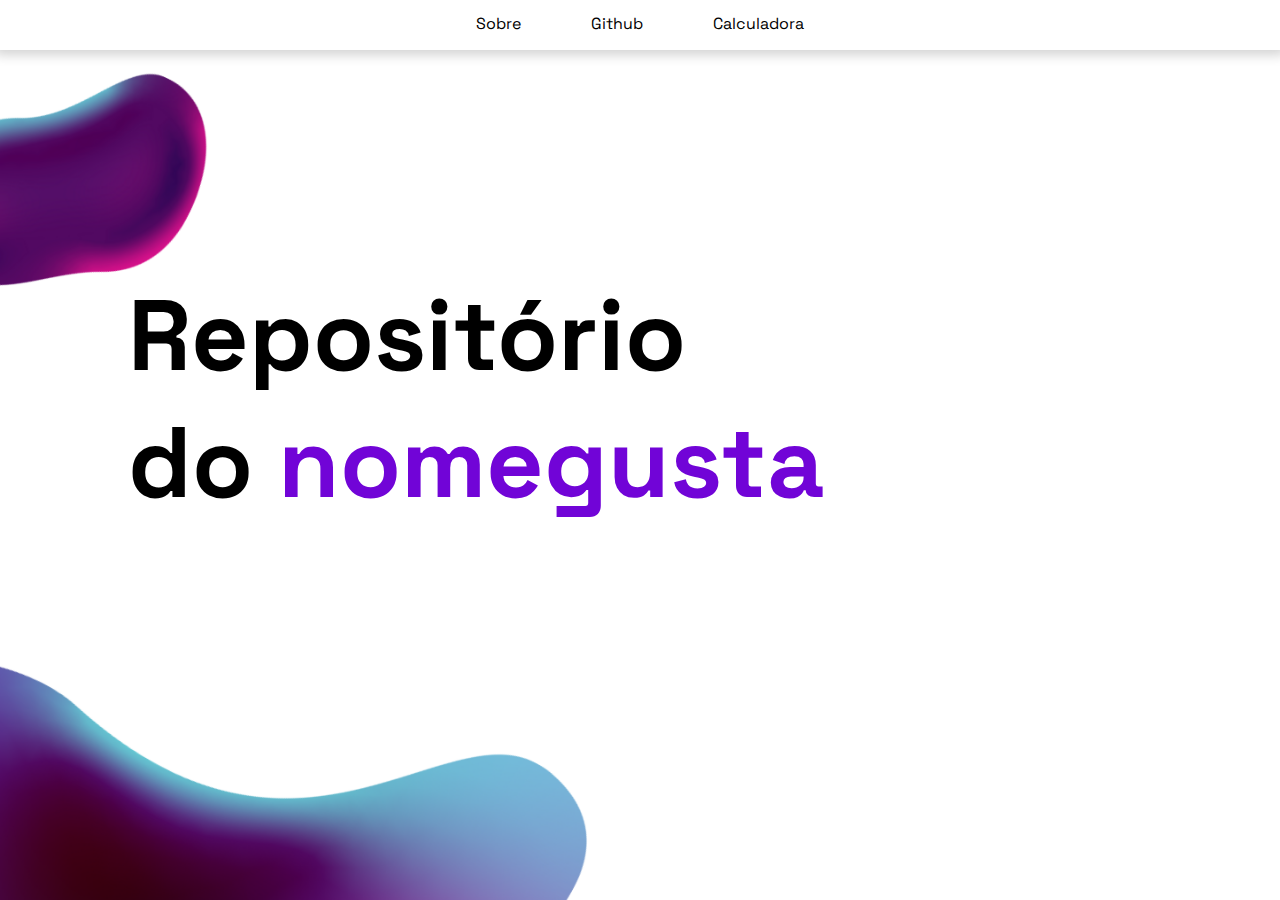
<file: index.html>
<!DOCTYPE html>
<html lang="en">
<head>
    <meta charset="UTF-8">
    <meta name="viewport" content="width=device-width, initial-scale=1.0">
    <title>Document</title>
    <link rel="stylesheet" href="style.css">
    <script src="script.js"></script>
</head>
<body class="index">
    <header class="menu">
            <div class="Conteudo_Menu">
                <a href="https://github.com/gugsinwork">Sobre</a>
                <a href="https://github.com/gugsinwork">Github</a>
                <a href="calculadora.html">Calculadora</a>
            </div>
        </header>
        <div class="conteudo">
            <h1 id="index">Repositório <br> do <span style="color: rgb(113, 4, 215);" >nomegusta</span></h1>
        </div>
   
</body>
</html>
</file>
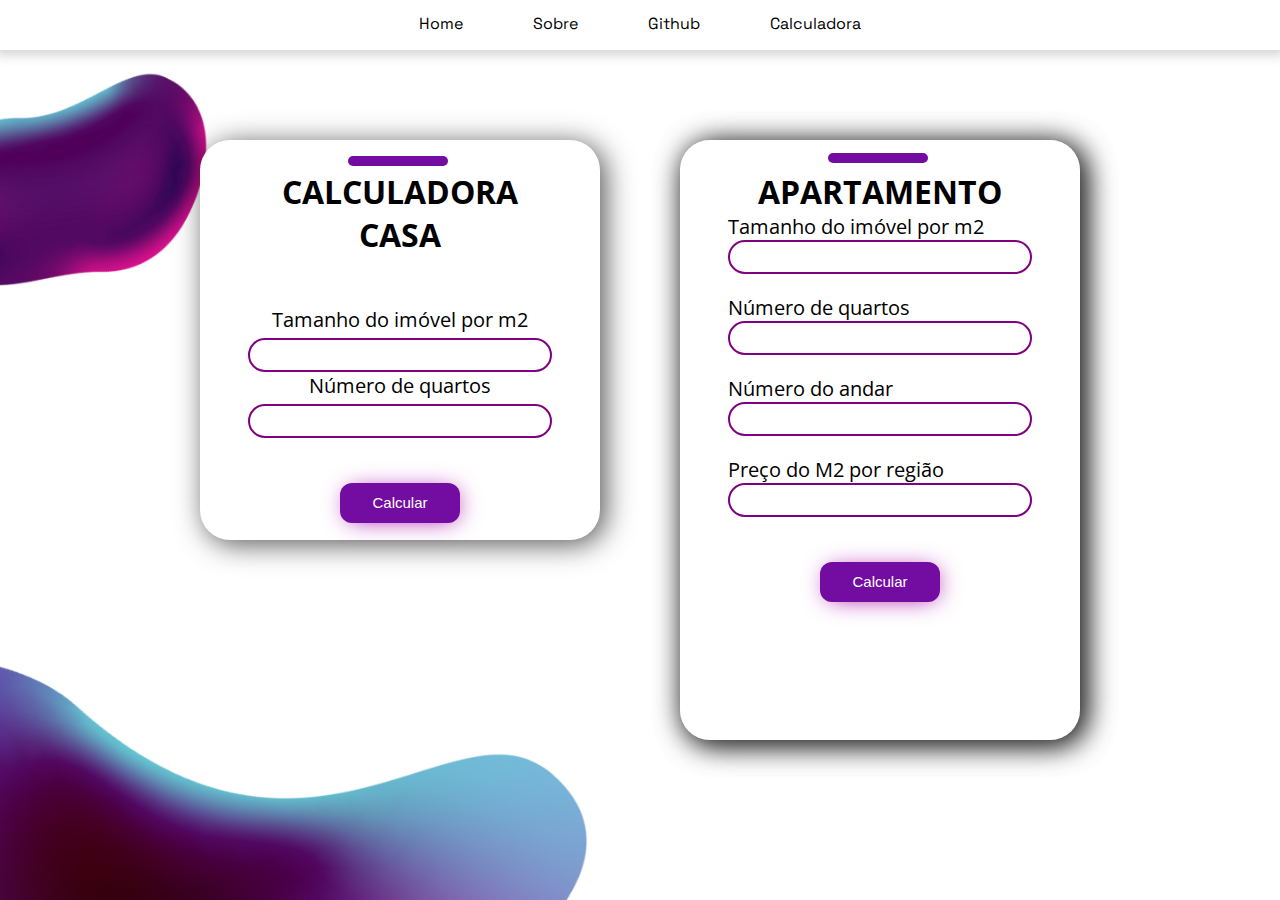
<file: calculadora.html>
<!DOCTYPE html>
<html lang="en">
<head>
    <meta charset="UTF-8">
    <link rel="stylesheet" href="style.css">
    <meta name="viewport" content="width=, initial-scale=1.0">
    <title>Calculadora</title>
    <script src="script.js"></script>
</head>
<body>
    <header class="menu">
        <div class="Conteudo_Menu">
            <a href="index.html">Home</a>
            <a href="https://github.com/gugsinwork">Sobre</a>
            <a href="https://github.com/gugsinwork">Github</a>
            <a href="calculadora.html">Calculadora</a>
        </div>
    </header>
    <div class="container">
        <div class="card">
            <h1>CALCULADORA</h1>
                <h1>CASA</h1>
                <div class="form">
                    <div class="border_line"></div>
                    <form action="" onsubmit="calcularImovel()">
                        <label class="label_text">Tamanho do imóvel por m2</label><br>
                            <input class="input_button" type="number" id="m2" value=""><br>
                        <label class="label_text" for="">Número de quartos</label><br>
                            <input class="input_button" type="number" id="quarto"><br>

                        <div class="submit_button"><input type="submit" id="submit_style" value="Calcular" onclick="calcularImovel()"></div><br>
                    </form>
                </div>
        </div>
            <div class="card_ap">
                <div class="card_ap">
                    <h1>APARTAMENTO</h1>
                        <div class="form_ap">
                            <div class="border_line_ap"></div>
                                <form onsubmit="calculaAp()">
                                    <label class="label_text_ap">Tamanho do imóvel por m2</label><br>
                                        <input class="input_button_ap" type="number" id="m2ap" value=""><br>
                                    <label class="label_text_ap" for="">Número de quartos</label><br>
                                        <input class="input_button_ap" type="number" id="quartoap"><br>
                                    <label class="label_text_ap">Número do andar</label><br>
                                        <input type="number" class="input_button_ap" id="andar"><br>
                                    <label class="label_text_ap">Preço do M2 por região</label><br>
                                        <input type="number" class="input_button_ap" id="preco_ap">
                                        <div class="submit_button"><input type="submit" id="submit_style" value="Calcular" onclick="calculaAp()"></div>
                                    </form>
                        </div>
                </div>
            </div>
    </div>
</body>
</html>
</file>
<file: style.css>
@import url('https://fonts.googleapis.com/css2?family=Quicksand:wght@500&family=Space+Grotesk:wght@300&display=swap');

@import url('https://fonts.googleapis.com/css2?family=Open+Sans&family=Space+Grotesk:wght@300&display=swap');
*{
    margin: 0;
    padding: 0;
}
body{
    background-image: url(2.png);
    background-size: 1700px;
    background-attachment: fixed;
}
.menu{
    background-color: white;
    height: 50px;
    -webkit-box-shadow:0px 0px 11px 5px rgba(0,0,0,0.9);
    -moz-box-shadow: 0px 0px 10px 5px rgba(0,0,0,0.9);
    box-shadow: 0px 0px 11px 5px rgba(0, 0, 0, 0.177);
}
.Conteudo_Menu{
    display: flex;
    justify-content: center;
    align-items: center;
}
a{
    padding: 0 35px;
    text-decoration: none;
    color: black;
    margin-top: 1%;
    font-family: 'Quicksand', sans-serif;
font-family: 'Space Grotesk', sans-serif;

}
a:hover{
    transition: all 0.4s;
    background-color: rgb(130, 17, 236);
    border-radius: 50px;
    color: white;
}
h1#index{
    text-align: start;
    margin-top: 15%;
    font-size: 100px;
    margin-left: 10%;
    font-family: 'Open Sans', sans-serif;
    font-family: 'Space Grotesk', sans-serif;
}
.container{
    display: flex;
    flex-direction: row;
    margin-top: 7%;
    justify-content: center
}
.card{
    margin-right: 80px;
    display: flex;
    flex-direction: column;
    align-items: center;
    background-color: rgb(255, 255, 255);
    width: 400px;
    height: 400px;
    border-radius: 30px;
    -webkit-box-shadow: 5px 4px 29px 0px rgba(0,0,0,0.68);
    -moz-box-shadow: 5px 4px 29px 0px rgba(0,0,0,0.68);
    box-shadow: 5px 4px 29px 0px rgba(0,0,0,0.68);
}
h1{
    position: relative;
    top: 30px;
    font-family: 'Open Sans', sans-serif;
}
.form{
    position: relative;
    top: 70px;
    text-align: center;
}
.input_button{
    outline: 0;
    border-radius: 50px;
    border: solid 2px purple;
    width: 300px;
    height: 30px;
    margin-top: 5px

}
@import url('https://fonts.googleapis.com/css2?family=Open+Sans:wght@300&display=swap');
.label_text{
    font-size: 20px;
    font-family: 'Open Sans', sans-serif;
}
.submit_button{
    display: flex;
    align-items: center;
    justify-content: center;
    position: relative;
    top: 45px;
}
#submit_style{
    width: 120px;
    height: 40px;
    border-style: none;
    background-color: rgb(115, 13, 162);
    color: white;
    font-size: 15px;
    border-radius: 12px;
    -webkit-box-shadow: 2px 2px 24px -6px rgba(163,0,163,1);
    -moz-box-shadow: 2px 2px 24px -6px rgba(163,0,163,1);
    box-shadow: 2px 2px 24px -6px rgba(163,0,163,1);
}
.border_line{
    background-color: rgb(115, 13, 162);
    height: 10px;
    width: 100px;
    border-radius: 50px;
    position: relative;
    bottom: 140px;
    left: 100px;
}
.card_ap{
    display: flex;
    flex-direction: column;
    align-items: center;
    background-color: rgb(255, 255, 255);
    width: 400px;
    height: 600px;
    border-radius: 30px;
    -webkit-box-shadow: 5px 4px 29px 0px rgba(0,0,0,0.68);
    -moz-box-shadow: 5px 4px 29px 0px rgba(0,0,0,0.68);
    box-shadow: 5px 4px 29px 0px rgba(0,0,0,0.68);
}
.label_text_ap{
    font-size: 20px;
    font-family: 'Open Sans', sans-serif;
    position: relative;
    top: 20px;
}
.input_button_ap{
    outline: 0;
    border-radius: 50px;
    border: solid 2px purple;
    width: 300px;
    height: 30px;
    margin-top: 20px

}
.border_line_ap{
    background-color: rgb(115, 13, 162);
    height: 10px;
    width: 100px;
    border-radius: 50px;
    position: relative;
    bottom: 30px;
    left: 100px;
}


@media screen and (max-width: 768px) {

  
    h1#index {
      font-size: 46px;
      margin: 0; 
      text-align: center;
      position: relative;
      top: 100%;
      transform: translateY(100%);
    }
  
  }
  @media screen and (min-width: 1604px) {
    body {
      background-image: url('2.png'); /* Defina o plano de fundo desejado para monitores */
      background-size: 2000px;
      background-attachment: fixed;
    }
  }
</file>
